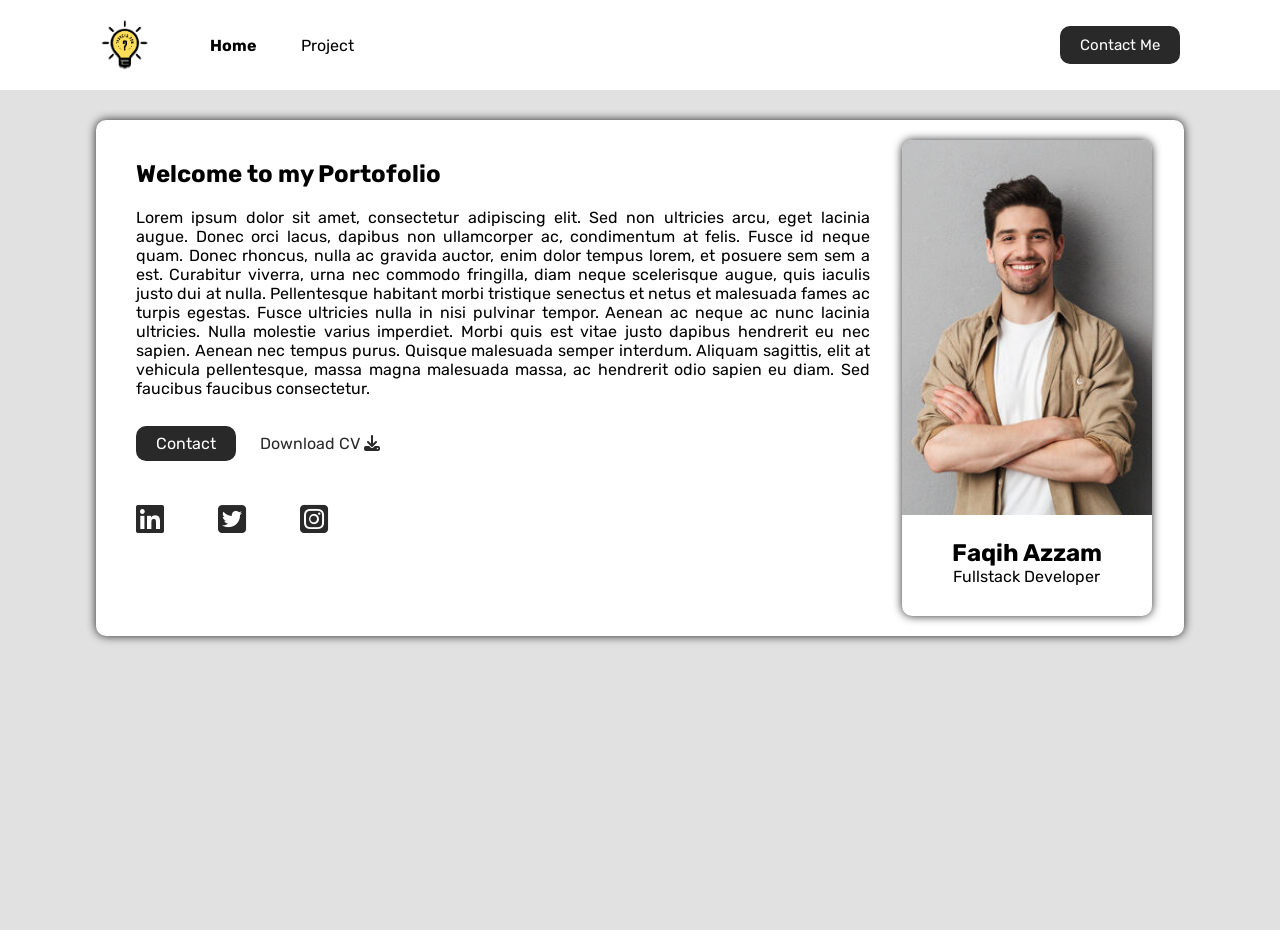
<file: index.html>
<!DOCTYPE html>
<html lang="en">

<head>
    <meta charset="UTF-8">
    <meta http-equiv="X-UA-Compatible" content="IE=edge">
    <meta name="viewport" content="width=device-width, initial-scale=1.0">
    <title>Document</title>
    <link rel="stylesheet" href="https://cdnjs.cloudflare.com/ajax/libs/font-awesome/6.1.2/css/all.min.css"
        integrity="sha512-1sCRPdkRXhBV2PBLUdRb4tMg1w2YPf37qatUFeS7zlBy7jJI8Lf4VHwWfZZfpXtYSLy85pkm9GaYVYMfw5BC1A=="
        crossorigin="anonymous" referrerpolicy="no-referrer" />
    <link href="https://fonts.googleapis.com/css2?family=Rubik:wght@300;400;500;700&display=swap" rel="stylesheet">
    <link rel="stylesheet" href="/assets/style.css">
</head>

<body>
    <nav>
        <div class="nav-kiri">
            <img class="logo" src="/assets/images/logo.png" width="50px">
            <ul>
                <li><a href="/index.html" class="bold">Home</a></li>
                <li><a href="/project.html">Project</a></li>
            </ul>
        </div>
        <div class="nav-kanan">
            <a href="/contact.html">Contact Me</a>
        </div>
    </nav>

    <div class="container">
        <div class="head-card">
            <div class="card">
                <h2>Welcome to my Portofolio</h2>
                <p>
                    Lorem ipsum dolor sit amet, consectetur adipiscing elit. Sed non ultricies arcu, eget lacinia augue.
                    Donec orci lacus, dapibus non ullamcorper ac, condimentum at felis. Fusce id neque quam. Donec
                    rhoncus, nulla ac gravida auctor, enim dolor tempus lorem, et posuere sem sem a est. Curabitur
                    viverra, urna nec commodo fringilla, diam neque scelerisque augue, quis iaculis justo dui at nulla.
                    Pellentesque habitant morbi tristique senectus et netus et malesuada fames ac turpis egestas. Fusce
                    ultricies nulla in nisi pulvinar tempor. Aenean ac neque ac nunc lacinia ultricies. Nulla molestie
                    varius imperdiet. Morbi quis est vitae justo dapibus hendrerit eu nec sapien. Aenean nec tempus
                    purus. Quisque malesuada semper interdum. Aliquam sagittis, elit at vehicula pellentesque, massa
                    magna malesuada massa, ac hendrerit odio sapien eu diam. Sed faucibus faucibus consectetur.
                </p>
                <div class="click">
                    <a class="contact" href="#">Contact</a>
                    <a class="download" href="#">Download CV <i class="fa-solid fa-download"></i></a>
                </div>
                <div class="icon">
                    <a href="https://www.linkedin.com/in/junduna-faqih-azzam-2a6b71240/" target="_blank"><i
                            class="fa-brands fa-linkedin fa-2x"></i></a>
                    <a href="https://twitter.com/FaqZamm" target="_blank"><i
                            class="fa-brands fa-square-twitter fa-2x"></i></a>
                    <a href="https://www.instagram.com/faq_azzam/" target="_blank"><i
                            class="fa-brands fa-square-instagram fa-2x"></i></a>
                </div>
            </div>
            <div class="head-profil">
                <div class="profil">
                    <a href=""><img src="assets/images/man.jpg" width="250px"></a>
                    <h2>Faqih Azzam</h2>
                    <p>Fullstack Developer</p>
                </div>
            </div>
        </div>
    </div>
</body>

</html>
</file>
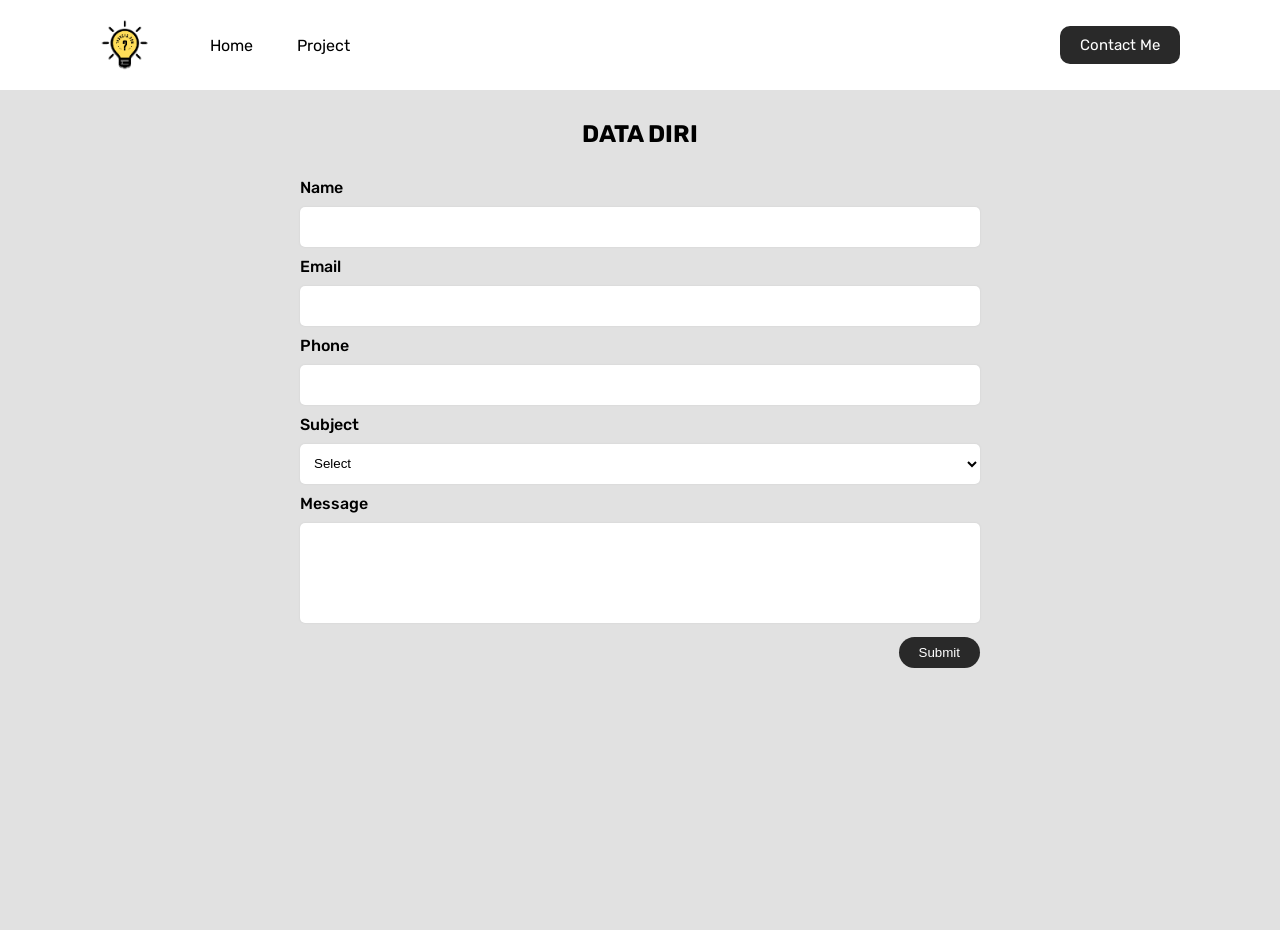
<file: contact.html>
<!DOCTYPE html>
<html lang="en">

<head>
    <meta charset="UTF-8">
    <meta http-equiv="X-UA-Compatible" content="IE=edge">
    <meta name="viewport" content="width=device-width, initial-scale=1.0">
    <title>Document</title>
    <link rel="stylesheet" href="https://cdnjs.cloudflare.com/ajax/libs/font-awesome/6.1.2/css/all.min.css"
        integrity="sha512-1sCRPdkRXhBV2PBLUdRb4tMg1w2YPf37qatUFeS7zlBy7jJI8Lf4VHwWfZZfpXtYSLy85pkm9GaYVYMfw5BC1A=="
        crossorigin="anonymous" referrerpolicy="no-referrer" />
    <link href="https://fonts.googleapis.com/css2?family=Rubik:wght@300;400;500;700&display=swap" rel="stylesheet">
    <link rel="stylesheet" href="/assets/style.css">
</head>

<body>
    <nav>
        <div class="nav-kiri">
            <img class="logo" src="/assets/images/logo.png" width="50px">
            <ul>
                <li><a href="/index.html">Home</a></li>
                <li><a href="/project.html">Project</a></li>
            </ul>
        </div>
        <div class="nav-kanan">
            <a href="/contact.html">Contact Me</a>
        </div>
    </nav>

    <div class="container-contact">
        <h2>DATA DIRI</h2>
        <form action="" class="contact-form">
            <div class="name">
                <label for="name">Name</label>
                <input id="name" type="text">
            </div>
            <div class="email">
                <label for="email">Email</label>
                <input id="email" type="text">
            </div>
            <div class="phone">
                <label for="phone">Phone</label>
                <input id="phone" type="text">
            </div>
            <div class="subject">
                <label for="subject">Subject</label>
                <select id="subject">
                    <option value="">Select</option>
                    <option value="Front-end">Front-end</option>
                    <option value="Back-end">Back-end</option>
                    <option value="Fullstack">Fullstack</option>
                </select>
            </div>
            <div class="message">
                <label for="message">Message</label>
                <textarea name="" id="message"></textarea>
            </div>
            <button type="button" onclick="data()">Submit</button>
        </form>
    </div>

    <script src="/assets/contact.js"></script>
</body>

</html>
</file>
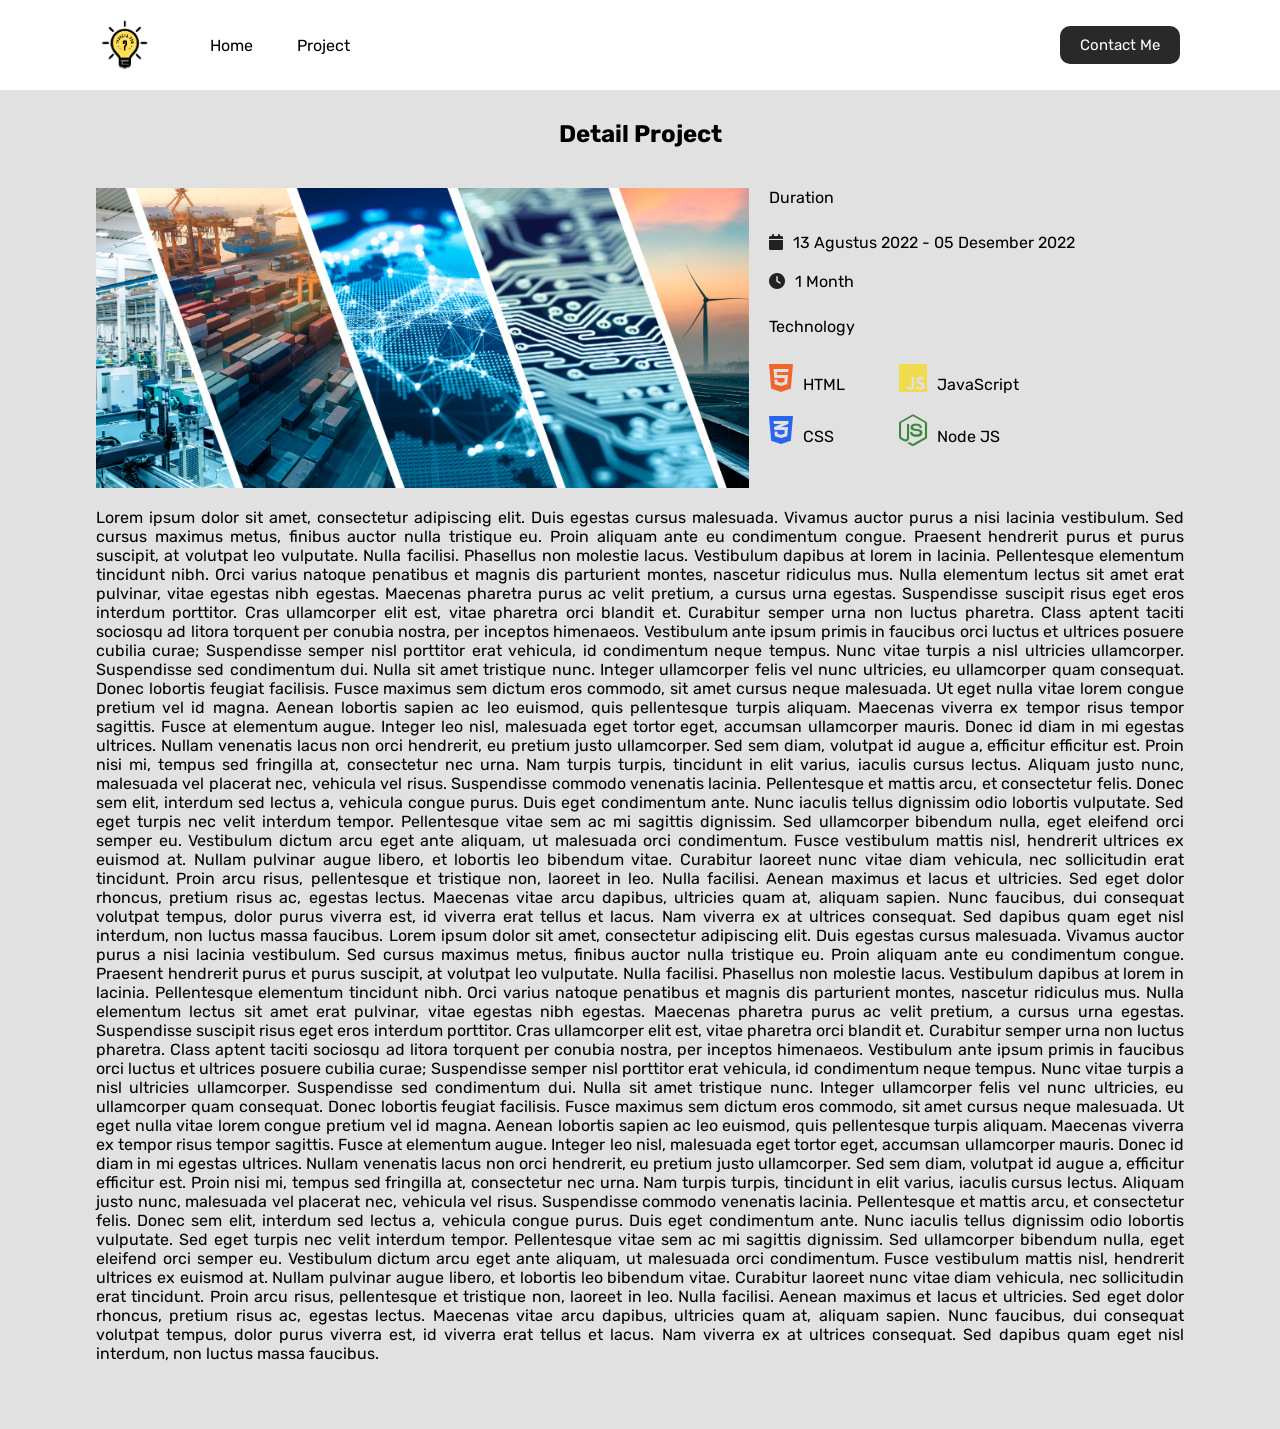
<file: detail-project.html>
<!DOCTYPE html>
<html lang="en">

<head>
    <meta charset="UTF-8">
    <meta http-equiv="X-UA-Compatible" content="IE=edge">
    <meta name="viewport" content="width=device-width, initial-scale=1.0">
    <title>Document</title>
    <link rel="stylesheet" href="https://cdnjs.cloudflare.com/ajax/libs/font-awesome/6.1.2/css/all.min.css"
        integrity="sha512-1sCRPdkRXhBV2PBLUdRb4tMg1w2YPf37qatUFeS7zlBy7jJI8Lf4VHwWfZZfpXtYSLy85pkm9GaYVYMfw5BC1A=="
        crossorigin="anonymous" referrerpolicy="no-referrer" />
    <link href="https://fonts.googleapis.com/css2?family=Rubik:wght@300;400;500;700&display=swap" rel="stylesheet">
    <link rel="stylesheet" href="/assets/style.css">
</head>

<body>
    <nav>
        <div class="nav-kiri">
            <img class="logo" src="/assets/images/logo.png" width="50px">
            <ul>
                <li><a href="/index.html">Home</a></li>
                <li><a href="/project.html">Project</a></li>
            </ul>
        </div>
        <div class="nav-kanan">
            <a href="/contact.html">Contact Me</a>
        </div>
    </nav>

    <div class="container-detail">
        <h2>Detail Project</h2>
        <div class="detail">
            <div class="head-detail">
                <div class="img">
                    <img src="/assets/images/tech.jpg" width="100%">
                </div>
                <div class="tools">
                    <div class="duration">
                        <p>Duration</p>
                        <ul>
                            <li><i class="fa-solid fa-calendar calendar"></i><span>13 Agustus 2022 - 05 Desember
                                    2022</span></li>
                            <li><i class="fa-solid fa-clock clock"></i><span>1 Month</span></li>
                        </ul>
                    </div>
                    <div class="tech">
                        <p>Technology</p>
                        <div class="icon">
                            <div class="kiri">
                                <ul>
                                    <li><i class="fa-brands fa-html5 fa-2x html"></i><span>HTML</span></li>
                                    <li><i class="fa-brands fa-css3-alt fa-2x css"></i><span>CSS</span></li>
                                </ul>
                            </div>
                            <div class="kanan">
                                <ul>
                                    <li><i class="fa-brands fa-js fa-2x js"></i><span>JavaScript</span></li>
                                    <li><i class="fa-brands fa-node-js fa-2x node"></i><span>Node JS</span></li>
                                </ul>
                            </div>
                        </div>
                    </div>
                </div>
            </div>
            <p>
                Lorem ipsum dolor sit amet, consectetur adipiscing elit. Duis egestas cursus malesuada. Vivamus auctor
                purus a nisi lacinia vestibulum. Sed cursus maximus metus, finibus auctor nulla tristique eu. Proin
                aliquam ante eu condimentum congue. Praesent hendrerit purus et purus suscipit, at volutpat leo
                vulputate. Nulla facilisi. Phasellus non molestie lacus. Vestibulum dapibus at lorem in lacinia.
                Pellentesque elementum tincidunt nibh. Orci varius natoque penatibus et magnis dis parturient montes,
                nascetur ridiculus mus. Nulla elementum lectus sit amet erat pulvinar, vitae egestas nibh egestas.
                Maecenas pharetra purus ac velit pretium, a cursus urna egestas. Suspendisse suscipit risus eget eros
                interdum porttitor. Cras ullamcorper elit est, vitae pharetra orci blandit et. Curabitur semper urna non
                luctus pharetra. Class aptent taciti sociosqu ad litora torquent per conubia nostra, per inceptos
                himenaeos.

                Vestibulum ante ipsum primis in faucibus orci luctus et ultrices posuere cubilia curae; Suspendisse
                semper nisl porttitor erat vehicula, id condimentum neque tempus. Nunc vitae turpis a nisl ultricies
                ullamcorper. Suspendisse sed condimentum dui. Nulla sit amet tristique nunc. Integer ullamcorper felis
                vel nunc ultricies, eu ullamcorper quam consequat. Donec lobortis feugiat facilisis. Fusce maximus sem
                dictum eros commodo, sit amet cursus neque malesuada. Ut eget nulla vitae lorem congue pretium vel id
                magna.

                Aenean lobortis sapien ac leo euismod, quis pellentesque turpis aliquam. Maecenas viverra ex tempor
                risus tempor sagittis. Fusce at elementum augue. Integer leo nisl, malesuada eget tortor eget, accumsan
                ullamcorper mauris. Donec id diam in mi egestas ultrices. Nullam venenatis lacus non orci hendrerit, eu
                pretium justo ullamcorper. Sed sem diam, volutpat id augue a, efficitur efficitur est.

                Proin nisi mi, tempus sed fringilla at, consectetur nec urna. Nam turpis turpis, tincidunt in elit
                varius, iaculis cursus lectus. Aliquam justo nunc, malesuada vel placerat nec, vehicula vel risus.
                Suspendisse commodo venenatis lacinia. Pellentesque et mattis arcu, et consectetur felis. Donec sem
                elit, interdum sed lectus a, vehicula congue purus. Duis eget condimentum ante. Nunc iaculis tellus
                dignissim odio lobortis vulputate.

                Sed eget turpis nec velit interdum tempor. Pellentesque vitae sem ac mi sagittis dignissim. Sed
                ullamcorper bibendum nulla, eget eleifend orci semper eu. Vestibulum dictum arcu eget ante aliquam, ut
                malesuada orci condimentum. Fusce vestibulum mattis nisl, hendrerit ultrices ex euismod at. Nullam
                pulvinar augue libero, et lobortis leo bibendum vitae. Curabitur laoreet nunc vitae diam vehicula, nec
                sollicitudin erat tincidunt. Proin arcu risus, pellentesque et tristique non, laoreet in leo. Nulla
                facilisi. Aenean maximus et lacus et ultricies. Sed eget dolor rhoncus, pretium risus ac, egestas
                lectus. Maecenas vitae arcu dapibus, ultricies quam at, aliquam sapien. Nunc faucibus, dui consequat
                volutpat tempus, dolor purus viverra est, id viverra erat tellus et lacus. Nam viverra ex at ultrices
                consequat. Sed dapibus quam eget nisl interdum, non luctus massa faucibus.

                Lorem ipsum dolor sit amet, consectetur adipiscing elit. Duis egestas cursus malesuada. Vivamus auctor
                purus a nisi lacinia vestibulum. Sed cursus maximus metus, finibus auctor nulla tristique eu. Proin
                aliquam ante eu condimentum congue. Praesent hendrerit purus et purus suscipit, at volutpat leo
                vulputate. Nulla facilisi. Phasellus non molestie lacus. Vestibulum dapibus at lorem in lacinia.
                Pellentesque elementum tincidunt nibh. Orci varius natoque penatibus et magnis dis parturient montes,
                nascetur ridiculus mus. Nulla elementum lectus sit amet erat pulvinar, vitae egestas nibh egestas.
                Maecenas pharetra purus ac velit pretium, a cursus urna egestas. Suspendisse suscipit risus eget eros
                interdum porttitor. Cras ullamcorper elit est, vitae pharetra orci blandit et. Curabitur semper urna non
                luctus pharetra. Class aptent taciti sociosqu ad litora torquent per conubia nostra, per inceptos
                himenaeos.

                Vestibulum ante ipsum primis in faucibus orci luctus et ultrices posuere cubilia curae; Suspendisse
                semper nisl porttitor erat vehicula, id condimentum neque tempus. Nunc vitae turpis a nisl ultricies
                ullamcorper. Suspendisse sed condimentum dui. Nulla sit amet tristique nunc. Integer ullamcorper felis
                vel nunc ultricies, eu ullamcorper quam consequat. Donec lobortis feugiat facilisis. Fusce maximus sem
                dictum eros commodo, sit amet cursus neque malesuada. Ut eget nulla vitae lorem congue pretium vel id
                magna.

                Aenean lobortis sapien ac leo euismod, quis pellentesque turpis aliquam. Maecenas viverra ex tempor
                risus tempor sagittis. Fusce at elementum augue. Integer leo nisl, malesuada eget tortor eget, accumsan
                ullamcorper mauris. Donec id diam in mi egestas ultrices. Nullam venenatis lacus non orci hendrerit, eu
                pretium justo ullamcorper. Sed sem diam, volutpat id augue a, efficitur efficitur est.

                Proin nisi mi, tempus sed fringilla at, consectetur nec urna. Nam turpis turpis, tincidunt in elit
                varius, iaculis cursus lectus. Aliquam justo nunc, malesuada vel placerat nec, vehicula vel risus.
                Suspendisse commodo venenatis lacinia. Pellentesque et mattis arcu, et consectetur felis. Donec sem
                elit, interdum sed lectus a, vehicula congue purus. Duis eget condimentum ante. Nunc iaculis tellus
                dignissim odio lobortis vulputate.

                Sed eget turpis nec velit interdum tempor. Pellentesque vitae sem ac mi sagittis dignissim. Sed
                ullamcorper bibendum nulla, eget eleifend orci semper eu. Vestibulum dictum arcu eget ante aliquam, ut
                malesuada orci condimentum. Fusce vestibulum mattis nisl, hendrerit ultrices ex euismod at. Nullam
                pulvinar augue libero, et lobortis leo bibendum vitae. Curabitur laoreet nunc vitae diam vehicula, nec
                sollicitudin erat tincidunt. Proin arcu risus, pellentesque et tristique non, laoreet in leo. Nulla
                facilisi. Aenean maximus et lacus et ultricies. Sed eget dolor rhoncus, pretium risus ac, egestas
                lectus. Maecenas vitae arcu dapibus, ultricies quam at, aliquam sapien. Nunc faucibus, dui consequat
                volutpat tempus, dolor purus viverra est, id viverra erat tellus et lacus. Nam viverra ex at ultrices
                consequat. Sed dapibus quam eget nisl interdum, non luctus massa faucibus.
            </p>
        </div>
    </div>
</body>

</html>
</file>
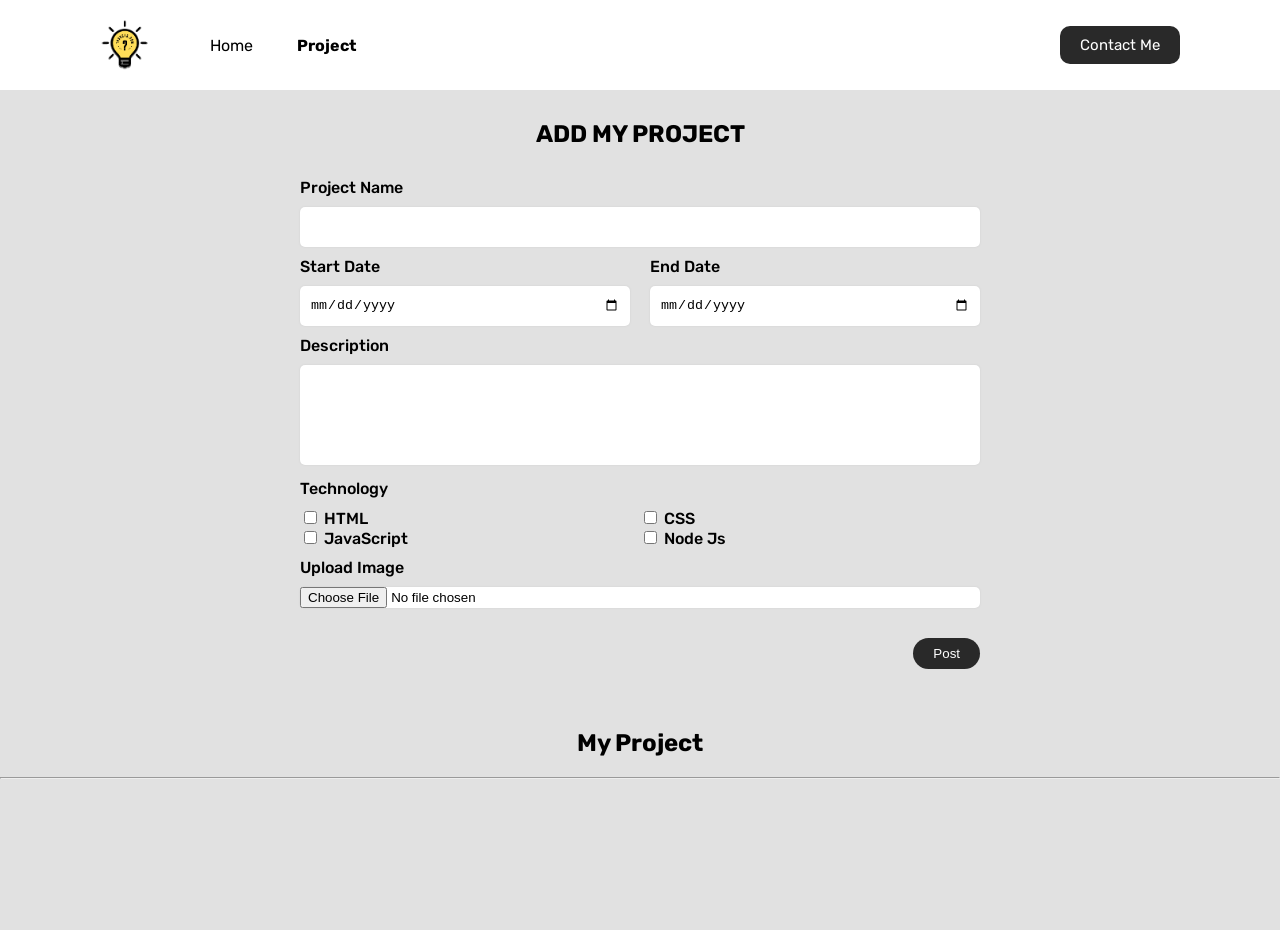
<file: project.html>
<!DOCTYPE html>
<html lang="en">

<head>
    <meta charset="UTF-8">
    <meta http-equiv="X-UA-Compatible" content="IE=edge">
    <meta name="viewport" content="width=device-width, initial-scale=1.0">
    <title>Document</title>
    <link rel="stylesheet" href="https://cdnjs.cloudflare.com/ajax/libs/font-awesome/6.1.2/css/all.min.css"
        integrity="sha512-1sCRPdkRXhBV2PBLUdRb4tMg1w2YPf37qatUFeS7zlBy7jJI8Lf4VHwWfZZfpXtYSLy85pkm9GaYVYMfw5BC1A=="
        crossorigin="anonymous" referrerpolicy="no-referrer" />
    <link href="https://fonts.googleapis.com/css2?family=Rubik:wght@300;400;500;700&display=swap" rel="stylesheet">
    <link rel="stylesheet" href="/assets/style.css">
</head>

<body>
    <nav>
        <div class="nav-kiri">
            <img class="logo" src="/assets/images/logo.png" width="50px">
            <ul>
                <li><a href="/index.html">Home</a></li>
                <li><a href="/project.html" class="bold">Project</a></li>
            </ul>
        </div>
        <div class="nav-kanan">
            <a href="/contact.html">Contact Me</a>
        </div>
    </nav>

    <div class="container-project">
        <div class="project">
            <h2>ADD MY PROJECT</h2>
            <form onsubmit="addPost(event)" class="project-form">
                <div class="label">
                    <div class="name">
                        <label for="name">Project Name</label>
                        <input id="name" type="text">
                    </div>
                    <div class="date">
                        <div class="start-date">
                            <label for="start-date">Start Date</label>
                            <input id="start-date" type="date">
                        </div>
                        <div class="end-date">
                            <label for="end-date">End Date</label>
                            <input id="end-date" type="date">
                        </div>
                    </div>
                </div>
                <div class="description">
                    <label for="desc">Description</label>
                    <textarea id="desc"></textarea>
                </div>
                <div class="technology">
                    <label>Technology</label><br>
                    <div class="checkbox">
                        <div class="kiri-cek">
                            <input type="checkbox" id="html" name="html" value="html">
                            <label for="html">HTML</label><br>
                            <input type="checkbox" id="js" name="js" value="js">
                            <label for="js" ">JavaScript</label>   
                        </div>
                        <div class=" kanan-cek">
                                <input type="checkbox" id="css" name="css" value="css">
                                <label for="css">CSS</label><br>
                                <input type="checkbox" id="node" name="node" value="node">
                                <label for="node">Node Js</label>
                        </div>
                    </div>
                </div>
                <div class="upload-img">
                    <label for="file">Upload Image</label>
                    <div class="input">
                        <input type="file" id="file">
                    </div>
                </div>
                <div class="upload">
                    <button>Post</button>
                </div>
            </form>
        </div>
        <div id="content-post">
            <h2 class="h2">My Project</h2>
            <hr>

            <div id="project-post" class="project-post">
                <!-- <a href="detail-project.html"> -->
                <!-- <div class="head-post">
                    <div class="post">
                        <div class="gambar">
                            <img class="img" src="assets/images/man.jpg" alt="">
                        </div>
                        <h2>Project 1</h2>
                        <p class="duration">Durasi : 3 Bulan</p>
                        <div class="description">
                            <p> Lorem ipsum dolor sit amet consectetur adipisicing elit. </p>
                        </div>
                        <div id="icon" class="icon">
                            <i class="fa-brands fa-html5 fa-2x html"></i>
                            <i class="fa-brands fa-css3-alt fa-2x css"></i>
                            <i class="fa-brands fa-js fa-2x js"></i>
                            <i class="fa-brands fa-node-js fa-2x node"></i>
                        </div>
                        <div class="upload">
                            <button type="button" class="Edit">edit</button>
                            <button type="button" class="Delete">delete</button>
                        </div>
                    </div>
                </div> -->
                <!-- </a> -->
            </div>
        </div>

    </div>
    <script src="/assets/project.js"></script>

</body>

</html>
</file>
<file: assets/style.css>
body{
    font-family: 'Rubik',sans-serif;
    margin: 0;
    background-color: #e1e1e1;
}

/* nav */
nav{
    background-color: #ffffff;
    height: 10vh;
    display: flex;
}

nav div{
    display: flex;
    align-items: center;
}

nav .nav-kiri{
    flex: 50%;
    padding-left: 100px;
}

nav .nav-kanan{
    flex: 50%;
    padding-right: 100px;
    justify-content: end;
}

nav ul{
    list-style: none;
    margin-left: 20px;
}

nav ul li{
    display: inline;
    margin-right: 40px;
}

nav ul li a{
    color: #000000;
    text-decoration: none;
    font-weight: 400;
}

nav ul li a.bold{
    color: #000000;
    font-weight: 700;
}

nav .nav-kanan a{
    text-decoration: none;
    font-size: 15px;
    color: #ffffff;
    background-color: #292929;
    padding: 10px 20px;
    border-radius: 10px;
    cursor: pointer;
}

/* index.html */
.container{
    width: 85%;
    height: 90vh;
    margin: 0 auto;
    margin-top: 30px;
}

.head-card{
    background-color: #ffffff;
    display: flex;
    border-radius: 10px;
    box-shadow: 0 0 10px #222;
}

.card{
    flex: 70%;
    padding: 20px 0 20px 40px;
}

.card p{
    text-align: justify;
}

.card .click{
    padding: 20px 0;
}

.card .contact{
    background-color: #292929;
    color: #ffffff;
    text-decoration: none;
    padding: 8px 20px;
    border-radius: 10px;
}

.card .download{
    padding: 8px 20px;
    color: #292929;
    text-decoration: none;
}

.card .icon{
    padding-top: 30px;
}

.card .icon a{
    text-decoration: none;
    color: #292929;
    padding-right: 50px;
}

.head-profil{
    flex: 30%;
    padding: 20px 0;
}

.profil{
    margin: 0 auto;
    box-shadow: 0 0 10px #292929;
    width: 250px;
    border-radius: 10px;
}

.profil h2{
    text-align: center;
    margin-bottom: 0;
}

.profil img{
    border-radius: 10px 10px 0 0;
}

.profil p{
    text-align: center;
    margin: 0;
    padding-bottom: 30px;
}

/* contact.html */
.container-contact{
    width: 700px;
    height: 90vh;
    margin: 0 auto;
    margin-top: 30px;
}

.container-contact h2{
    text-align: center;
}

.contact-form{
    padding: 10px;
    font-weight: 500
}

.contact-form input{
    height: 40px;
    width: 100%;
    box-sizing: border-box;
    padding: 10px;
    border: 0px;
    border-radius: 5px;
    background-color: #ffffff;
    box-shadow: 0px 0px 2px #cccccc;
    border: 0px;
    margin: 10px 0;
}

.contact-form select{
    height: 40px;
    width: 100%;
    box-sizing: border-box;
    padding: 10px;
    border: 0px;
    border-radius: 5px;
    background-color: #ffffff;
    box-shadow: 0px 0px 2px #cccccc;
    border: 0px;
    margin: 10px 0;
}

.contact-form textarea{
    width: 100%;
    box-sizing: border-box;
    padding: 10px;
    border-radius: 5px;
    background-color: #ffffff;
    box-shadow: 0px 0px 2px #cccccc;
    resize: none;
    height: 100px;
    border: 0px;
    margin: 10px 0;
}

.contact-form button{
    border: 0px;
    background-color: #292929;
    padding: 8px 20px;
    border-radius: 25px;
    font-weight: 500;
    color: #ffffff;
    cursor: pointer;
    display: block;
    float: right;
    margin-bottom: 50px;
}

/* project.html */
.container-project{
    height: 90vh;
    margin: 0 auto;
    margin-top: 30px;
}

.project{
    width: 700px;
    margin: 0 auto;
}

.project h2{
    text-align: center;
}

.project-form{
    padding: 10px;
    font-weight: 500;
}

.project-form .label input{
    height: 40px;
    width: 100%;
    box-sizing: border-box;
    padding: 10px;
    border: 0px;
    border-radius: 5px;
    background-color: #ffffff;
    box-shadow: 0px 0px 2px #cccccc;
    border: 0px;
    margin: 10px 0;
}

.date{
    display: flex;
}

.start-date{
    flex: 50%;
    margin-right: 10px;
}

.end-date{
    flex: 50%;
    margin-left: 10px;
}

.project-form textarea{
    width: 100%;
    box-sizing: border-box;
    padding: 10px;
    border-radius: 5px;
    background-color: #ffffff;
    box-shadow: 0px 0px 2px #cccccc;
    resize: none;
    height: 100px;
    border: 0px;
    margin: 10px 0;
}

.project-form .checkbox{
    display: flex;
    margin: 10px 0;
}

.project-form .checkbox .kiri-cek{
    flex: 50%;
}

.project-form .checkbox .kanan-cek{
    flex: 50%;
}

.project-form .input{
    margin: 10px 0;
    border-radius: 5px;
    background-color: #ffffff;
    box-shadow: 0px 0px 2px #cccccc;
}

.project-form .upload{
    text-align: end;
    margin: 30px 0;
}

.project-form button{
    border: 0px;
    background-color: #292929;
    padding: 8px 20px;
    border-radius: 25px;
    font-weight: 500;
    color: #ffffff;
    cursor: pointer;
}

/* post */
#content-post{
    width: 100%;
}

#content-post .h2{
    text-align: center;
}

.project-post{
    margin: auto;
    margin-top: 20px;
    display: flex;
    flex-wrap: wrap;
    width: 80%;
    box-sizing: border-box;
}
.head-post{
    margin: auto;
    padding-bottom: 50px;
    width: 30%;
}

.post a{
    text-decoration: none;
    color: #222;
}

.post{
    margin: 0 auto;
    background-color: #fff;
    border-radius: 10px;
    padding: 20px;
}

.post h2{
    margin: 0;
    padding-top: 10px;
}

.post .duration{
    margin: 0;
    padding: 10px 0;
}

.post .gambar{
    text-align: center;
}

.post .img{
    width: 280px;
    height: 280px;
    border-radius: 10px;
    margin: 0;
    background-color: #e1e1e1;
    border: 1px solid #222;
}

.post .description{
    overflow: auto;
    width: 280px;
    height: 100px;
}

.post .icon{
    height: 40px;
}

.calendar{
    color: #222;
}

.clock{
    color: #222;
}

.html{
    color: #f06529;
}

.css{
    color: #2965f1;
}

.js{
    color: #f0db4f;
}

.node{
    color: #3c873a;
}

.post .icon i{
    padding: 10px 20px 10px 0;
}

.post .upload{
    padding-top: 5px;
    display: flex;
}

.post .upload .edit{
    flex: 50%;
    margin: 10px 10px 0 0;
    border: 0px;
    background-color: #fff;
    padding: 8px 20px;
    border-radius: 10px;
    font-weight: 500;
    cursor: pointer;
    border: 2px solid #292929;
}

.post .upload .delete{
    flex: 50%;
    margin: 10px 0 0 10px;
    border: 0px;
    background-color: #c42426;
    padding: 8px 20px;
    border-radius: 10px;
    font-weight: 500;
    color: #ffffff;
    cursor: pointer;
    border: 2px solid #c42426;
}

/* detail-project.css */
.container-detail{
    height: 90vh;
    margin: 0 auto;
    margin-top: 30px;
}

.container-detail .detail{
    width: 85%;
    margin: auto;
    padding: 20px 0 50px 0;
}

.container-detail h2{
    text-align: center;
}

.detail p{
    text-align: justify;
}

.detail .head-detail{
    display: flex;
}

.head-detail .img{
    flex: 60%;
}

.head-detail .img img{
    height: 300px;
}

.head-detail .tools{
    flex: 40%;
}

.tools ul{
    list-style: none;
    padding-left: 20px;
}

.tools ul li{
    padding: 10px 0;
}

.tools p{
    padding-left: 20px;
    margin: 0;
}

.tools span{
    padding-left: 10px;
}

.tech .icon{
    display: flex;
}

.icon .kiri{
    flex: 30%;
}

.icon .kanan{
    flex: 70%;
}
</file>
